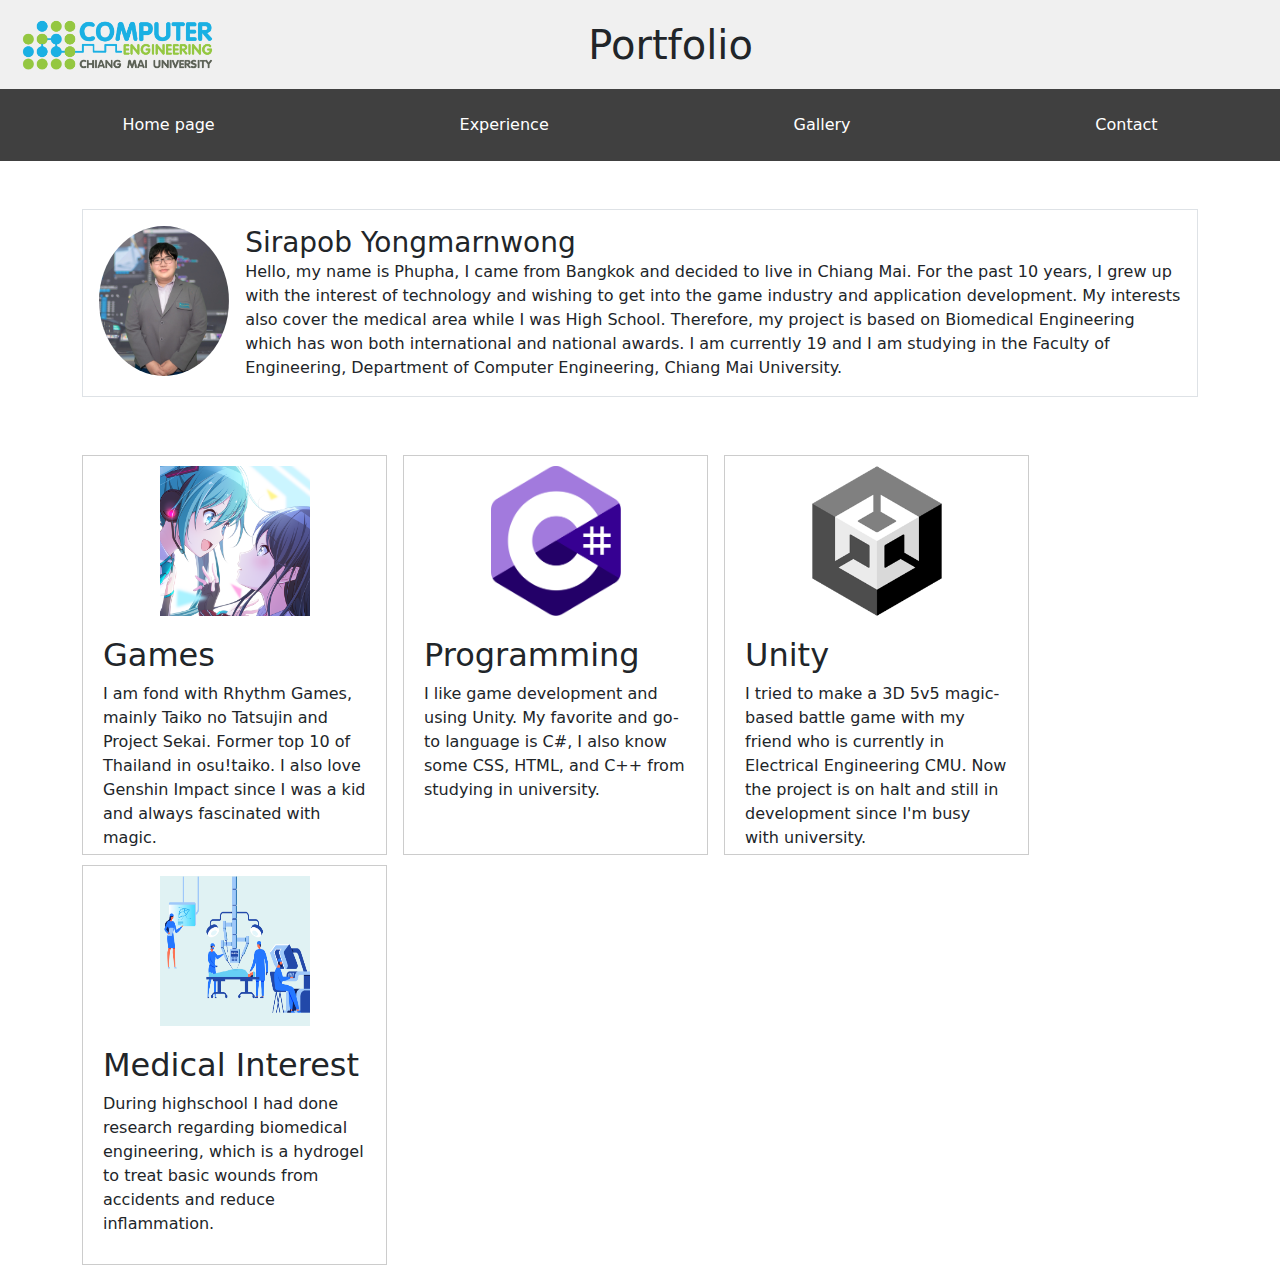
<file: index.html>
<!DOCTYPE html>
<html lang="en">
  <head>
    <meta charset="UTF-8" />
    <meta name="viewport" content="width=device-width, initial-scale=1.0" />
    <title>My Portfolio</title>
    <link rel="stylesheet" href="style.css">
    <link href="https://cdn.jsdelivr.net/npm/bootstrap@5.3.3/dist/css/bootstrap.min.css" rel="stylesheet" integrity="sha384-QWTKZyjpPEjISv5WaRU9OFeRpok6YctnYmDr5pNlyT2bRjXh0JMhjY6hW+ALEwIH" crossorigin="anonymous">
  </head>
  <body>
    <header>
      <img src="cpe-logo.87f1be2d.png" width="200" alt="CPE logo">
      <h1>Portfolio</h1>
    </header>
    <nav class="navbar">
      <ul>
        <li><a href="index.html">Home page</a></li>
        <li><a href="experience.html">Experience</a></li>
        <li><a href="contact.html">Gallery</a></li>
        <li><a href="gallery.html">Contact</a></li>
      </ul>
    </nav>

    <main>
      <!-- something add maybe later idk -->
    </main>

    <main class="container mt-5">
      <div class="d-flex align-items-start border p-3">
        <img src="IMG_2541.webp" alt="Profile Picture" class="rounded-circle me-3" style="width: 500px; height: 150px; object-fit: cover;">
        <div class="flex-grow-1">
          <h3 class="mb-0">Sirapob Yongmarnwong</h3>
          <h3 class="mb-0">                       </h3>
          <p class="mb-0">Hello, my name is Phupha, I came from Bangkok and decided to live in Chiang Mai. For the past 10 years, I grew up with the interest of technology and wishing to get into the game industry and application development. My interests also cover the medical area while I was High School. Therefore, my project is based on Biomedical Engineering which has won both international and national awards. I am currently 19 and I am studying in the Faculty of Engineering, Department of Computer Engineering, Chiang Mai University.</p>
        </div>
      </div>
    </main>

    <!-- flexbox thing -->
    <main class="container mt-5 d-flex flex-wrap">
      <div class="flex-container me-3">
        <div class="image-container">
          <img src="13951-1633165472.png" alt="Image1" style="width: 150px; height: 150px;">
        </div>
        <div class="content-container">
          <h2>Games</h2>
          <p>I am fond with Rhythm Games, mainly Taiko no Tatsujin and Project Sekai. Former top 10 of Thailand in osu!taiko. I also love Genshin Impact since I was a kid and always fascinated with magic. </p>
        </div>
      </div>

      <div class="flex-container me-3">
        <div class="image-container">
          <img src="Logo_C_sharp.svg.png" alt="Image2" style="width: 130px; height: 150px;">
        </div>
        <div class="content-container">
          <h2>Programming</h2>
          <p>I like game development and using Unity. My favorite and go-to language is C#, I also know some CSS, HTML, and C++ from studying in university.</p>
        </div>
      </div>

      <div class="flex-container me-3">
        <div class="image-container">
          <img src="tu3gt6ysfxq71.png" alt="Image3" style="width: 150px; height: 150px;">
        </div>
        <div class="content-container">
          <h2>Unity</h2>
          <p>I tried to make a 3D 5v5 magic-based battle game with my friend who is currently in Electrical Engineering CMU. Now the project is on halt and still in development since I'm busy with university.</p>
        </div>
      </div>

      <div class="flex-container me-3">
        <div class="image-container">
          <img src="Biomedical-Engineering.png" alt="Image4" style="width: 150px; height: 150px;">
        </div>
        <div class="content-container">
          <h2>Medical Interest</h2>
          <p>During highschool I had done research regarding biomedical engineering, which is a hydrogel to treat basic wounds from accidents and reduce inflammation.</p>
        </div>
      </div>
    </main>

    <script src="https://cdn.jsdelivr.net/npm/bootstrap@5.3.3/dist/js/bootstrap.bundle.min.js" integrity="sha384-YvpcrYf0tY3lHB60NNkmXc5s9fDVZLESaAA55NDzOxhy9GkcIdslK1eN7N6jIeHz" crossorigin="anonymous"></script>
  </body>
</html>
</file>
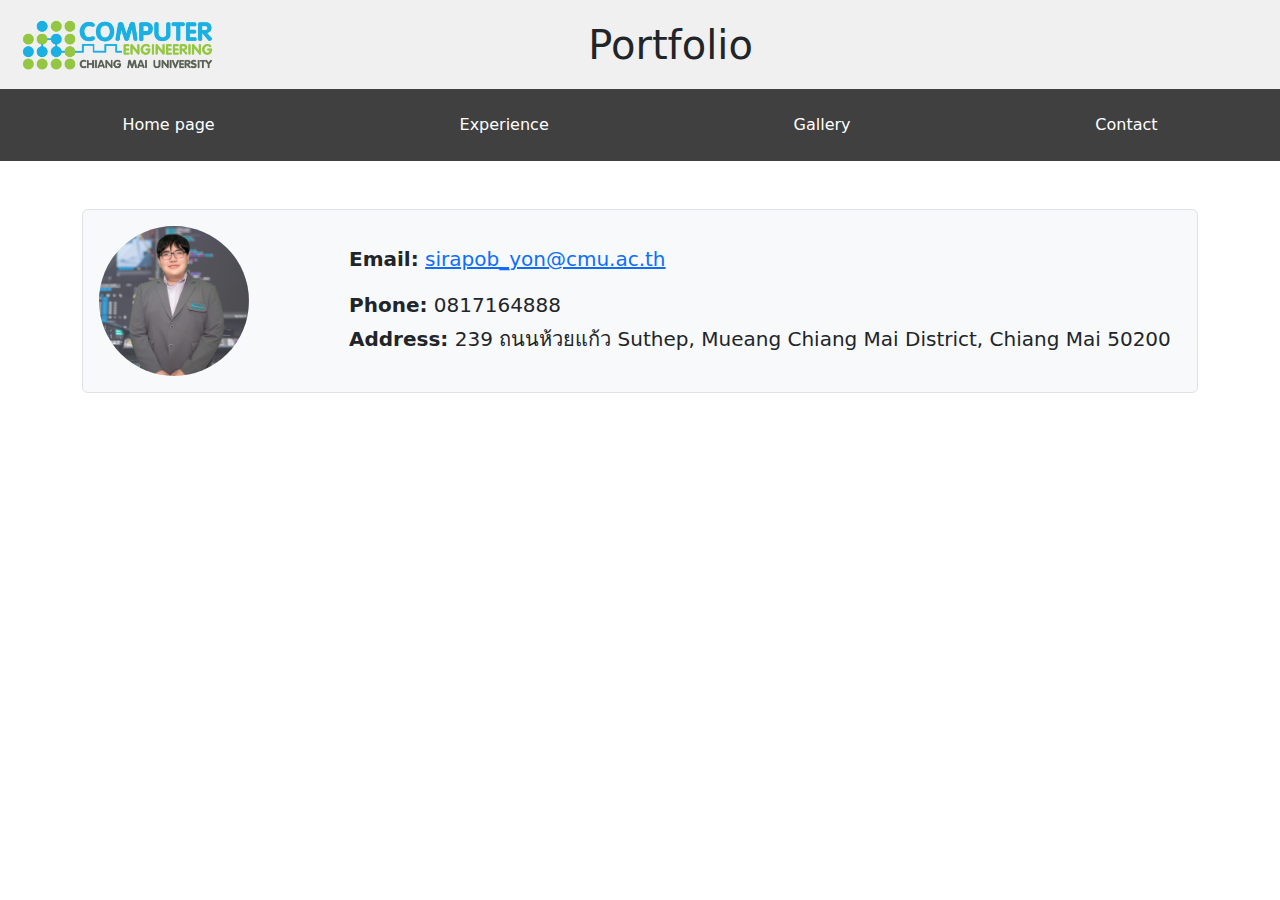
<file: contact.html>
<!DOCTYPE html>
<html lang="en">
  <head>
    <meta charset="UTF-8" />
    <meta name="viewport" content="width=device-width, initial-scale=1.0" />
    <title>My Portfolio</title>
    <link rel="stylesheet" href="style.css">
    <link href="https://cdn.jsdelivr.net/npm/bootstrap@5.3.3/dist/css/bootstrap.min.css" rel="stylesheet" integrity="sha384-QWTKZyjpPEjISv5WaRU9OFeRpok6YctnYmDr5pNlyT2bRjXh0JMhjY6hW+ALEwIH" crossorigin="anonymous">
  </head>
  <body>
    <header>
      <img src="cpe-logo.87f1be2d.png" width = "200" alt="CPE logo">
      <h1>Portfolio</h1>
    </header>
    <nav class="navbar">
      <ul>
        <li><a href="index.html">Home page</a></li>
        <li><a href="experience.html">Experience</a></li>
        <li><a href="gallery.html">Gallery</a></li>
        <li><a href="contact.html">Contact</a></li>
      </ul>
    </nav>

    <main>
      <div class="container mt-5">
        <div class="contact-flexbox d-flex align-items-center p-3 border rounded">
            <div class="profile-pic">
                <img src="IMG_2541.webp" alt="Profile Picture" class="rounded-circle">
            </div>
            <div class="contact-info ml-4">
              <p class="mb-3"><strong>Email:</strong> <a href="https://mail.google.com/mail/?view=cm&fs=1&tf=1&to=sirapob_yon@cmu.ac.th" target="_blank">sirapob_yon@cmu.ac.th</a></p>
                <p class="mb-1"><strong>Phone:</strong> 0817164888</p>
                <p class="mb-1"><strong>Address:</strong> 239 ถนนห้วยแก้ว Suthep, Mueang Chiang Mai District, Chiang Mai 50200</p>
            </div>
        </div>
    </div>

    </main>
    <script src="https://cdn.jsdelivr.net/npm/bootstrap@5.3.3/dist/js/bootstrap.bundle.min.js" integrity="sha384-YvpcrYf0tY3lHB60NNkmXc5s9fDVZLESaAA55NDzOxhy9GkcIdslK1eN7N6jIeHz" crossorigin="anonymous"></script>

  </body>
</html>
</file>
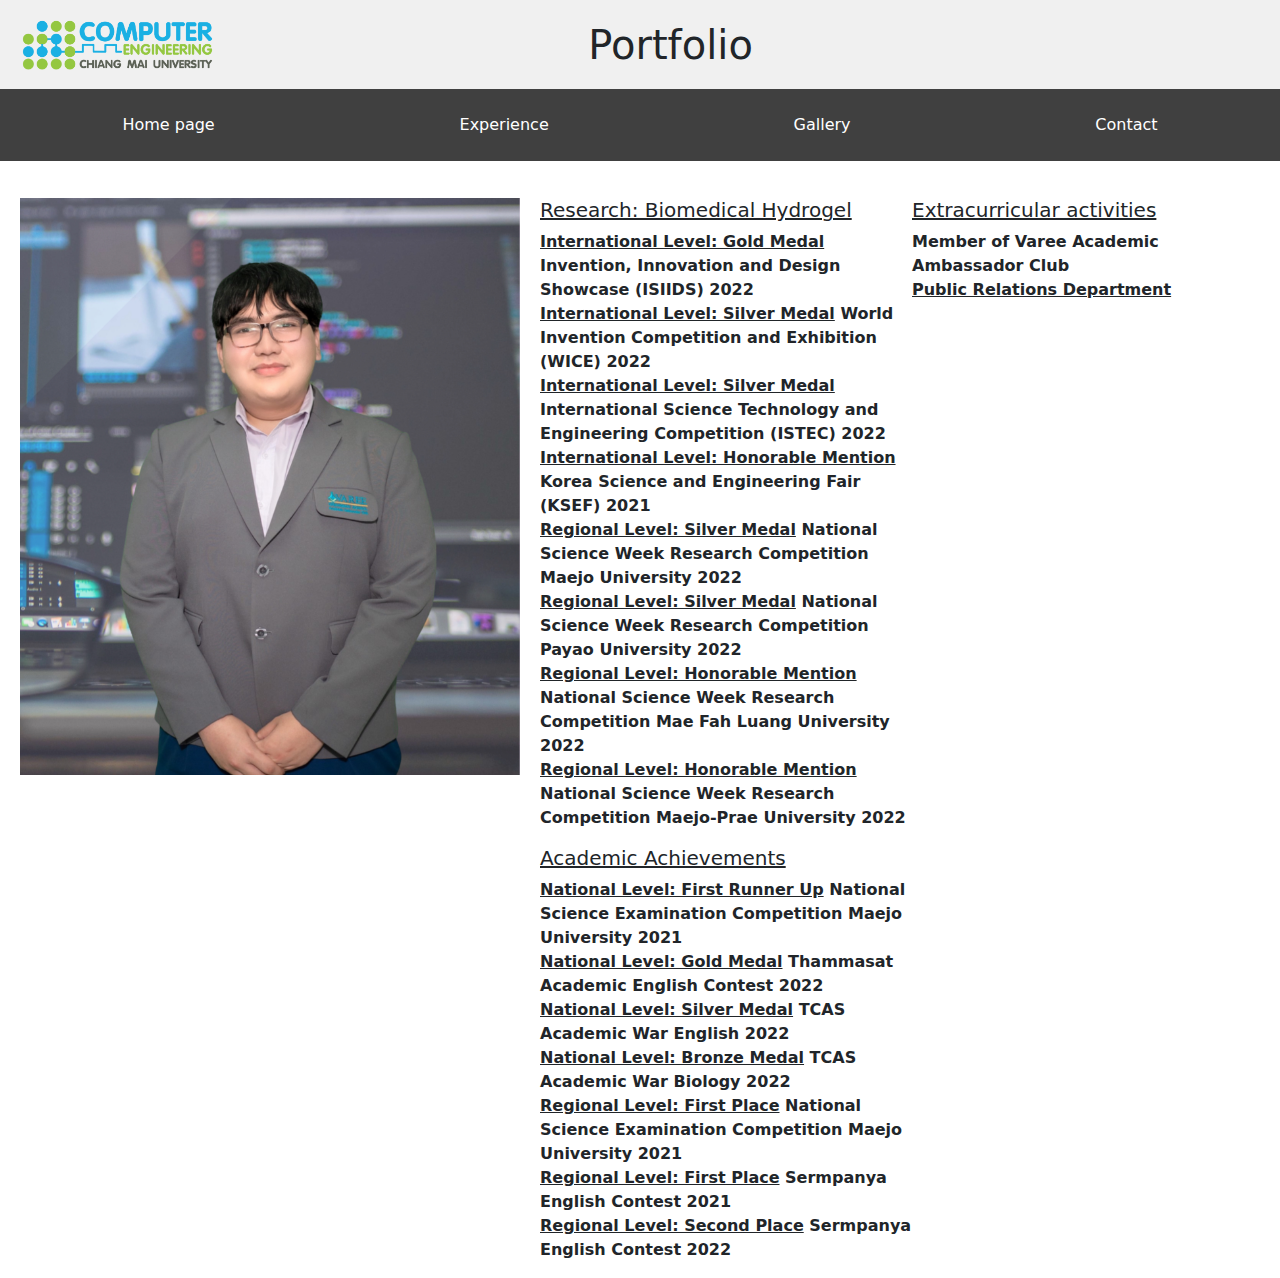
<file: experience.html>
<!DOCTYPE html>
<html lang="en">
  <head>
    <meta charset="UTF-8" />
    <meta name="viewport" content="width=device-width, initial-scale=1.0" />
    <title>My Portfolio</title>
    <link rel="stylesheet" href="style.css">
    <link href="https://cdn.jsdelivr.net/npm/bootstrap@5.3.3/dist/css/bootstrap.min.css" rel="stylesheet" integrity="sha384-QWTKZyjpPEjISv5WaRU9OFeRpok6YctnYmDr5pNlyT2bRjXh0JMhjY6hW+ALEwIH" crossorigin="anonymous">
  </head>
  <body>
    <header>
      <img src="cpe-logo.87f1be2d.png" width = "200" alt="CPE logo">
      <h1>Portfolio</h1>
    </header>
    <nav class="navbar">
      <ul>
        <li><a href="index.html">Home page</a></li>
        <li><a href="experience.html">Experience</a></li>
        <li><a href="gallery.html">Gallery</a></li>
        <li><a href="contact.html">Contact</a></li>
      </ul>
    </nav>

    <main>
      <img src="IMG_2541.webp" width = "500" id="me">
      <aside>
        <h5><u>Research: Biomedical Hydrogel</u></h5>
        <dl>
          <dt><u>International Level: Gold Medal</u> Invention, Innovation and Design Showcase (ISIIDS) 2022</dt>
          <dt><u>International Level: Silver Medal</u> World Invention Competition and Exhibition (WICE) 2022</dt>
          <dt><u>International Level: Silver Medal</u> International Science Technology and Engineering Competition (ISTEC) 2022</dt>
          <dt><u>International Level: Honorable Mention</u> Korea Science and Engineering Fair (KSEF) 2021</dt>
          <dt><u>Regional Level: Silver Medal</u> National Science Week Research Competition Maejo University 2022</dt>
          <dt><u>Regional Level: Silver Medal</u> National Science Week Research Competition Payao University 2022</dt>
          <dt><u>Regional Level: Honorable Mention</u> National Science Week Research Competition Mae Fah Luang University 2022</dt>
          <dt><u>Regional Level: Honorable Mention</u> National Science Week Research Competition Maejo-Prae University 2022</dt>
        </dl>
        <h5><u>Academic Achievements</u></h5>
        <dl>
          <dt><u>National Level: First Runner Up</u> National Science Examination Competition Maejo University 2021</dt>
          <dt><u>National Level: Gold Medal</u> Thammasat Academic English Contest 2022</dt>
          <dt><u>National Level: Silver Medal</u> TCAS Academic War English 2022</dt>
          <dt><u>National Level: Bronze Medal</u> TCAS Academic War Biology 2022</dt>
          <dt><u>Regional Level: First Place</u> National Science Examination Competition Maejo University 2021</dt>
          <dt><u>Regional Level: First Place</u> Sermpanya English Contest 2021</dt>
          <dt><u>Regional Level: Second Place</u> Sermpanya English Contest 2022</dt>
        </dl>
    </aside>
    <section>
        <h5><u>Extracurricular activities</u></h5>
      <dl>
        <dt><b>Member of Varee Academic Ambassador Club</b></dt>
        <dt><u>Public Relations Department</u></dt>
      </dl>
    </section>
    
    </main>

  </body>
</html>
</file>
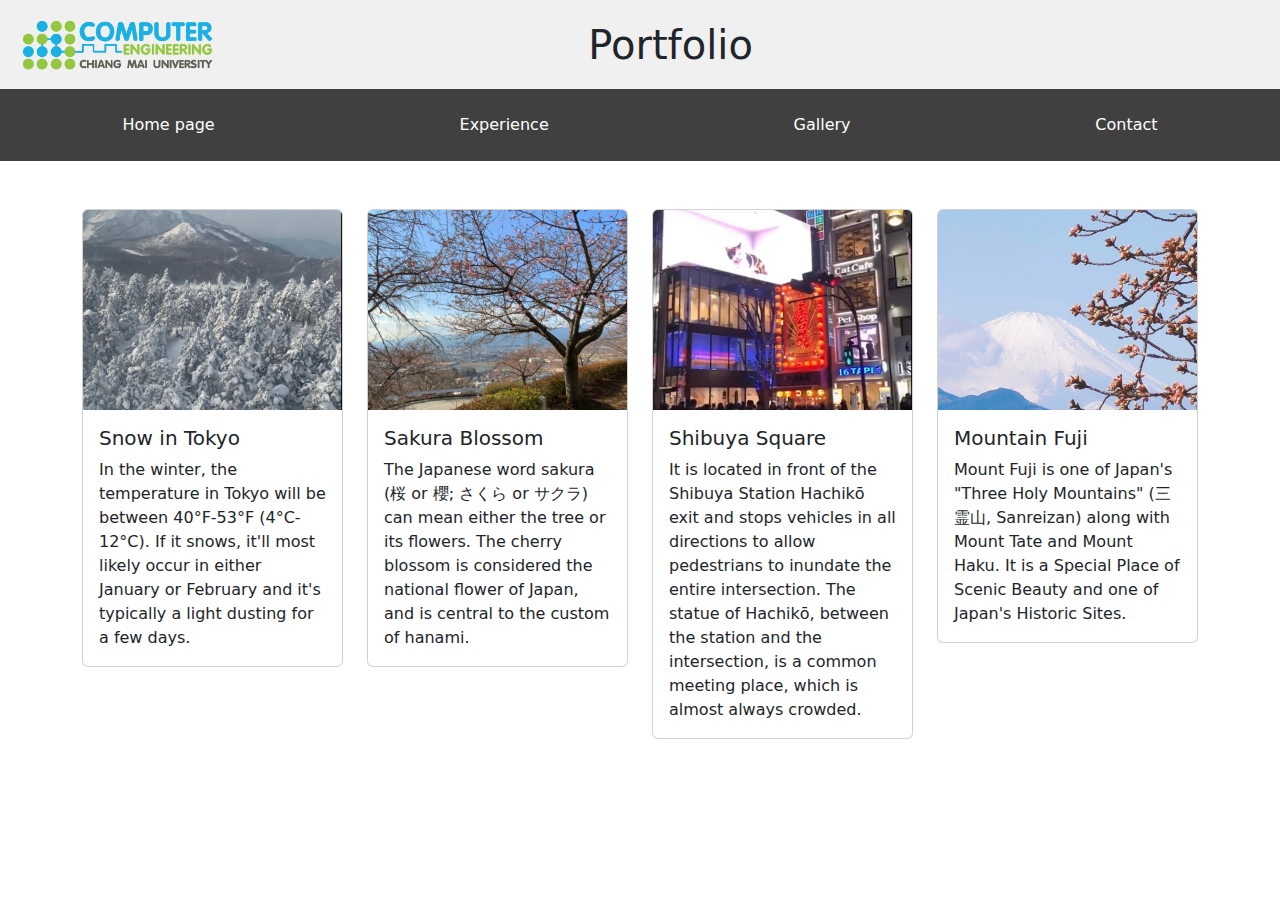
<file: gallery.html>
<!DOCTYPE html>
<html lang="en">
  <head>
    <meta charset="UTF-8" />
    <meta name="viewport" content="width=device-width, initial-scale=1.0" />
    <title>My Portfolio</title>
    <link rel="stylesheet" href="style.css">
    <link href="https://cdn.jsdelivr.net/npm/bootstrap@5.3.3/dist/css/bootstrap.min.css" rel="stylesheet" integrity="sha384-QWTKZyjpPEjISv5WaRU9OFeRpok6YctnYmDr5pNlyT2bRjXh0JMhjY6hW+ALEwIH" crossorigin="anonymous">
  </head>
  <body>
    <header>
      <img src="cpe-logo.87f1be2d.png" width="200" alt="CPE logo">
      <h1>Portfolio</h1>
    </header>
    <nav class="navbar">
      <ul>
        <li><a href="index.html">Home page</a></li>
        <li><a href="experience.html">Experience</a></li>
        <li><a href="gallery.html">Gallery</a></li>
        <li><a href="contact.html">Contact</a></li>
      </ul>
    </nav>

    <main>
      <!-- something idk -->
    </main>

    <!-- flexbox yay -->
    <body>
      <body>
        <body>
          <div class="container mt-5">
              <div class="row">
                  <div class="col-md-3">
                      <div class="card mb-4">
                          <img src="IMG_2554.webp" class="card-img-top" alt="Image 1">
                          <div class="card-body">
                              <h5 class="card-title">Snow in Tokyo</h5>
                              <p class="card-text">In the winter, the temperature in Tokyo will be between 40°F-53°F (4°C-12°C). If it snows, it'll most likely occur in either January or February and it's typically a light dusting for a few days.</p>
                          </div>
                      </div>
                  </div>
                  <div class="col-md-3">
                      <div class="card mb-4">
                          <img src="IMG_2556.webp" class="card-img-top" alt="Image 2">
                          <div class="card-body">
                              <h5 class="card-title">Sakura Blossom</h5>
                              <p class="card-text">The Japanese word sakura (桜 or 櫻; さくら or サクラ) can mean either the tree or its flowers. The cherry blossom is considered the national flower of Japan, and is central to the custom of hanami.</p>
                          </div>
                      </div>
                  </div>
                  <div class="col-md-3">
                      <div class="card mb-4">
                          <img src="IMG_2557.webp" class="card-img-top" alt="Image 3">
                          <div class="card-body">
                              <h5 class="card-title">Shibuya Square</h5>
                              <p class="card-text">It is located in front of the Shibuya Station Hachikō exit and stops vehicles in all directions to allow pedestrians to inundate the entire intersection. The statue of Hachikō, between the station and the intersection, is a common meeting place, which is almost always crowded.</p>
                          </div>
                      </div>
                  </div>
                  <div class="col-md-3">
                      <div class="card mb-4">
                          <img src="IMG_2559.webp" class="card-img-top" alt="Image 4">
                          <div class="card-body">
                              <h5 class="card-title">Mountain Fuji</h5>
                              <p class="card-text">Mount Fuji is one of Japan's "Three Holy Mountains" (三霊山, Sanreizan) along with Mount Tate and Mount Haku. It is a Special Place of Scenic Beauty and one of Japan's Historic Sites.</p>
                          </div>
                      </div>
                  </div>
              </div>
          </div>

    <script src="https://cdn.jsdelivr.net/npm/bootstrap@5.3.3/dist/js/bootstrap.bundle.min.js" integrity="sha384-YvpcrYf0tY3lHB60NNkmXc5s9fDVZLESaAA55NDzOxhy9GkcIdslK1eN7N6jIeHz" crossorigin="anonymous"></script>
  </body>
</html>
</file>
<file: style.css>
body {
    margin: 0;
    font-family: Arial, sans-serif;
}

main {
    margin-left: 20px;
    margin-right: 20px;
}

header {
    background-color: #f0f0f0; 
    padding: 1rem;
    display: flex; 
    align-items: center; 
}
  
header img {
    width: 200px; 
    height: auto; 
    margin-right: 1rem; 
}
  
header h1 {
    margin: 0; 
    flex: 0.85; 
    text-align: center; 
}

.navbar {
    background-color: hsl(0, 0%, 25%);
    overflow: hidden;
    width: 100%; 
}

.navbar ul {
    list-style-type: none;
    margin: 0;
    padding: 0;
    display: flex;
    justify-content: space-around;
    width: 100%;
}

.navbar li {
    flex-grow: 1;
    text-align: center;
}

.navbar a {
    display: block;
    color: hsl(0, 0%, 100%);
    text-decoration: none;
    padding: 1rem;
}

.navbar a:hover {
    background-color: rgb(0, 0, 0);
}

#me {
    float: left;
    margin-right: 20px;
}

aside {
    width: 30%;
    float: left;
}

section {
    margin-top: 37px;
    margin-left: 500px;
}

.flex-container {
    display: flex;
    flex-direction: column;
    height: 400px; 
    width: 305px; 
    border: 1px solid #ccc;
    overflow: hidden;
    margin-top: 10px;
  }
  
.image-container {
    flex: 1;
    display: flex;
    align-items: center;
    justify-content: center;
    margin-top: 10px;
  }
  
.image-container img {
    max-height: 100%;
    max-width: 100%;
  }
  
.content-container {
    flex: 2;
    padding: 20px;
  }

  .profile-pic img {
    width: 150px;
    height: 150px;
    object-fit: cover;
}

.contact-flexbox {
    background-color: #f8f9fa;
}

.contact-info p {
    font-size: 1.25rem;
    margin-left: 100px;
}



.card-img-top {
    height: 200px;
    object-fit: cover;
}

.flex-column {
    margin-bottom: 1rem;
}
</file>
